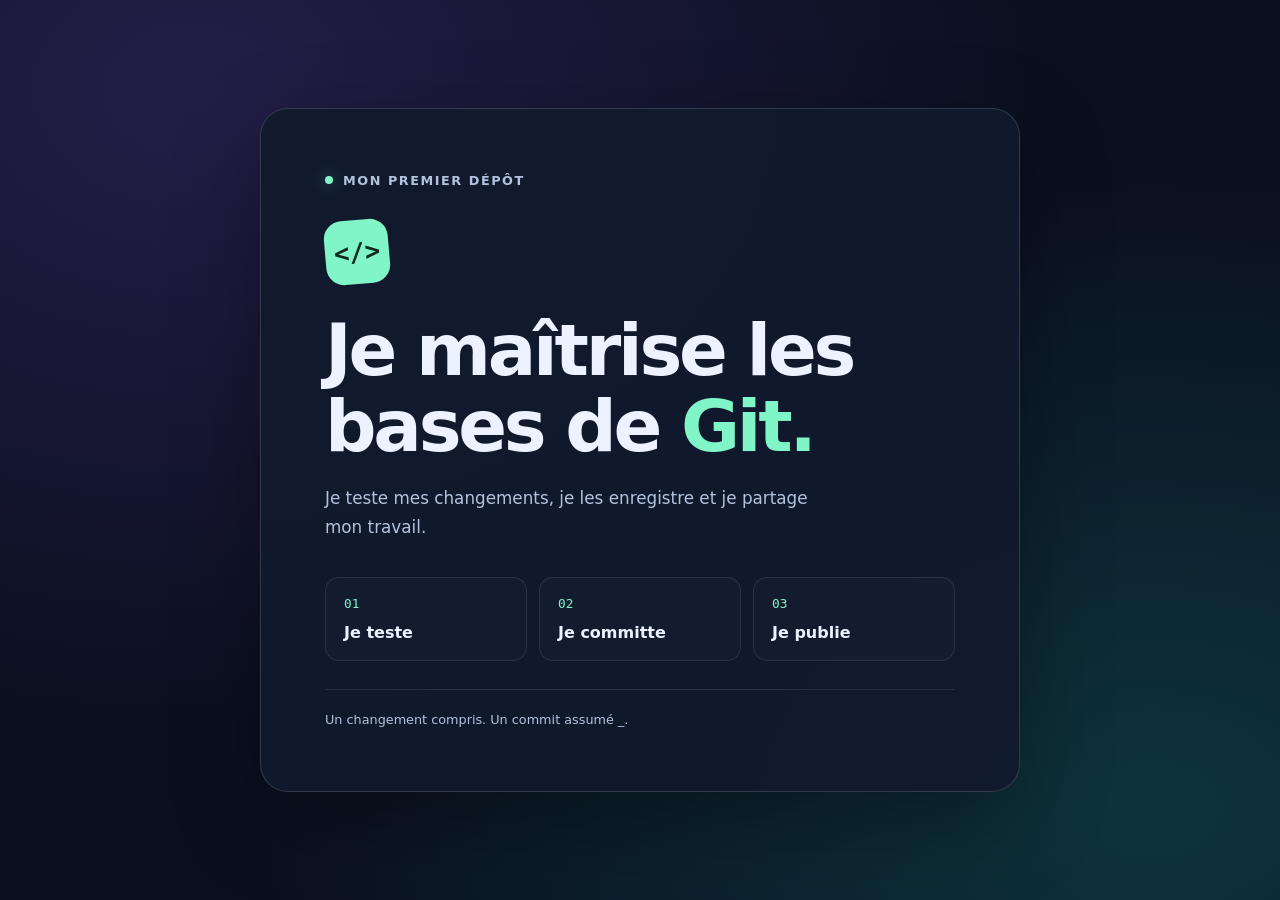
<file: index.html>
<!DOCTYPE html>
<html lang="fr">
<head>
  <meta charset="UTF-8">
  <meta name="viewport" content="width=device-width, initial-scale=1.0">
  <title>Je maîtrise les bases de Git</title>
  <link rel="stylesheet" href="style.css">
</head>
<body>
  <main class="carte">
    <p class="etiquette"><span class="voyant" aria-hidden="true"></span> Mon premier dépôt</p>
    <div class="symbole" aria-hidden="true">&lt;/&gt;</div>
    <h1>Je maîtrise
les bases de <span>Git.</span></h1>
    <p class="introduction">Je teste mes changements, je les enregistre et je partage mon travail.</p>
    <ol class="parcours" aria-label="Les étapes de mon travail">
      <li><span>01</span> Je teste</li>
      <li><span>02</span> Je committe</li>
      <li><span>03</span> Je publie</li>
    </ol>
    <p class="signature">Un changement compris. Un commit assumé _.</p>
  </main>
</body>
</html>
</file>
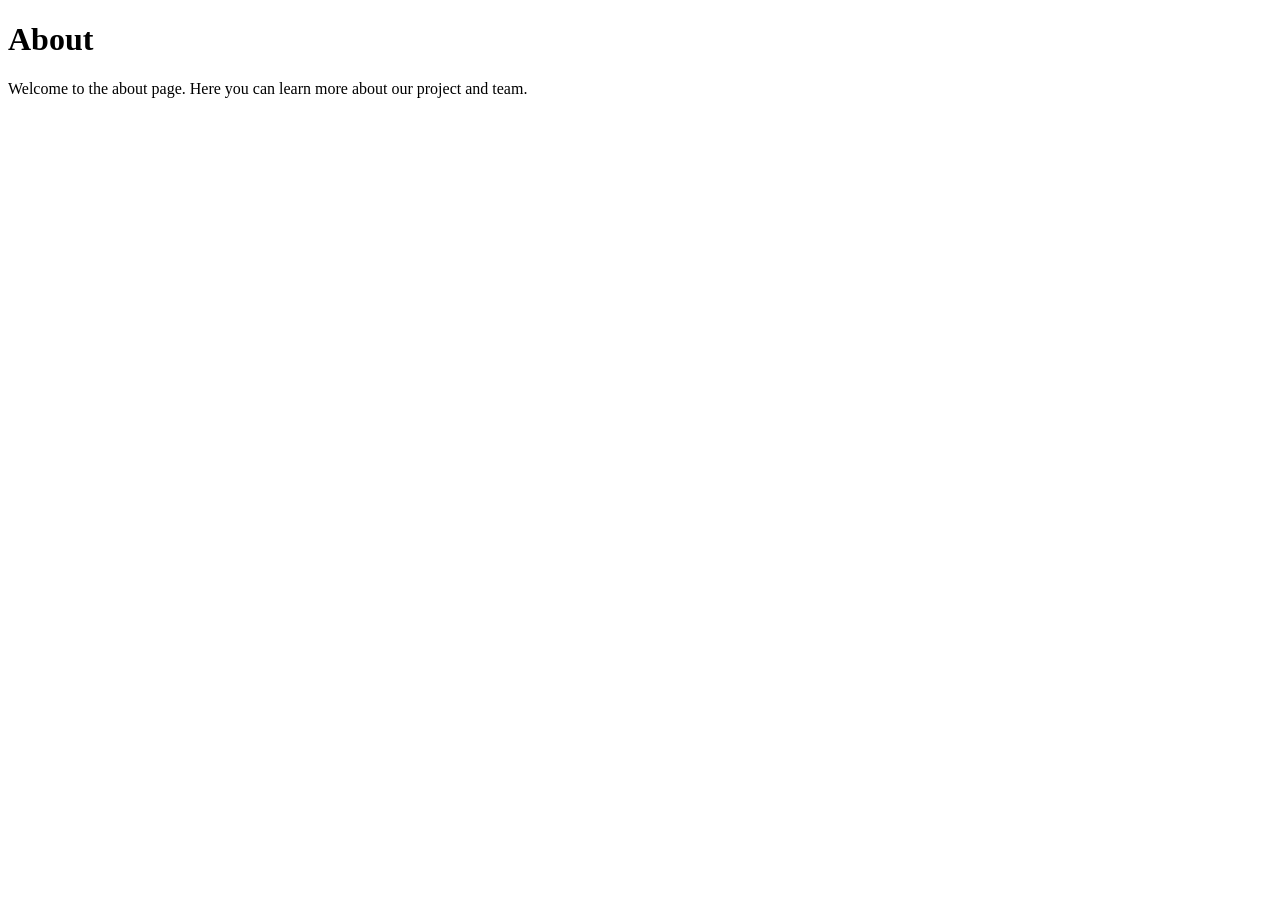
<file: about.html>
<!DOCTYPE html>
<html lang="en">
<head>
    <meta charset="UTF-8">
    <meta name="viewport" content="width=device-width, initial-scale=1.0">
    <title>Document</title>
</head>
<body>

    <h1>About</h1>
    <p>Welcome to the about page. Here you can learn more about our project and team.</p>
    <p>
        <Mathis></Mathis>
    </p>
    
</body>
</html>
</file>
<file: style.css>
:root {
  color-scheme: dark;
  font-family: system-ui, -apple-system, BlinkMacSystemFont, "Segoe UI", sans-serif;
  color: #ecf2ff;
  background: #0b1020;
}

* { box-sizing: border-box; }

body {
  margin: 0;
  min-height: 100vh;
  display: grid;
  place-items: center;
  padding: 32px 20px;
  background:
    radial-gradient(ellipse at 15% 10%, #48338466, transparent 55%),
    radial-gradient(ellipse at 90% 90%, #147d7355, transparent 55%),
    #0b1020;
}

.carte {
  width: min(100%, 760px);
  padding: clamp(28px, 6vw, 64px);
  border: 1px solid #ffffff24;
  border-radius: 28px;
  background: #111a2df2;
  box-shadow: 0 28px 90px #00000055;
}

.etiquette {
  display: flex;
  align-items: center;
  gap: 10px;
  margin: 0 0 32px;
  color: #b4c2dd;
  font-size: 0.8rem;
  font-weight: 650;
  letter-spacing: 0.12em;
  text-transform: uppercase;
}

.voyant {
  width: 8px;
  height: 8px;
  border-radius: 50%;
  background: #80f5c7;
  box-shadow: 0 0 16px #80f5c777;
}

.symbole {
  display: grid;
  place-items: center;
  width: 64px;
  height: 64px;
  border-radius: 18px;
  background: #80f5c7;
  color: #10291f;
  font: 700 1.6rem ui-monospace, monospace;
  transform: rotate(-5deg);
}

h1 {
  margin: 28px 0 20px;
  font-size: clamp(2.25rem, 6vw, 4.5rem);
  line-height: 1.06;
  letter-spacing: -0.045em;
}

h1 span { color: #80f5c7; }

.introduction {
  max-width: 490px;
  margin: 0;
  color: #b4c2dd;
  font-size: 1.05rem;
  line-height: 1.7;
}

.parcours {
  display: grid;
  grid-template-columns: repeat(3, 1fr);
  gap: 12px;
  margin: 36px 0 28px;
  padding: 0;
  list-style: none;
}

.parcours li {
  display: flex;
  flex-direction: column;
  gap: 12px;
  padding: 18px;
  border: 1px solid #ffffff18;
  border-radius: 14px;
  background: #ffffff04;
  font-weight: 600;
}

.parcours span {
  color: #80f5c7;
  font: 0.8rem ui-monospace, monospace;
}

.signature {
  margin: 0;
  padding-top: 22px;
  border-top: 1px solid #ffffff18;
  color: #b4c2dd;
  font-size: 0.8rem;
}

@media (max-width: 480px) {
  .parcours { grid-template-columns: 1fr; }
  .parcours li { flex-direction: row; align-items: center; }
}
</file>
